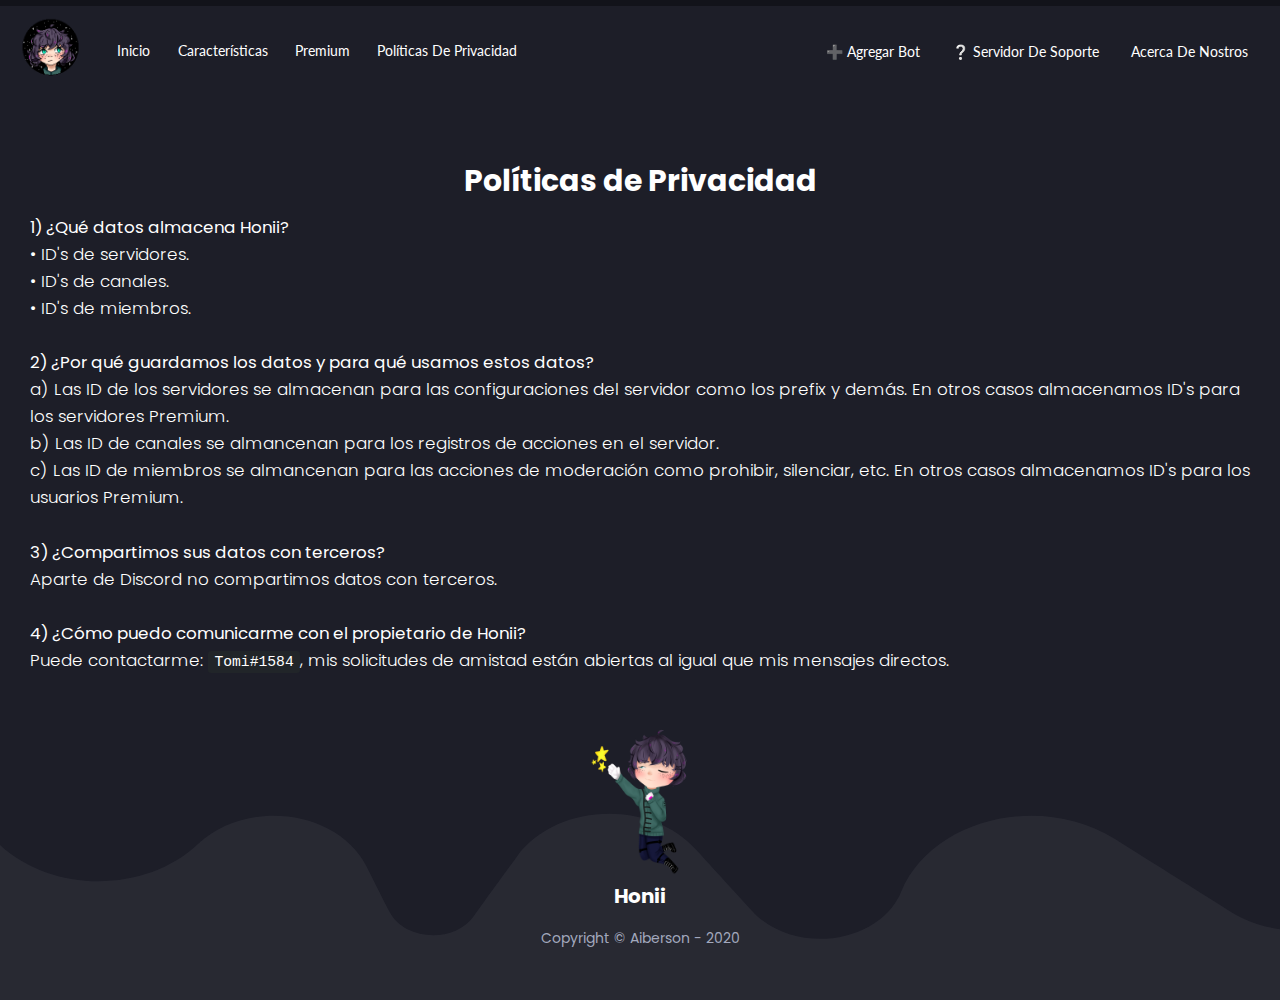
<file: privacy_policies.html>
<!DOCTYPE html><html lang="es"><head><meta charset="UTF-8"><meta name="viewport" content="width=device-width, initial-scale=1, shrink-to-fit=no"><link rel="stylesheet" href="css/bootstrap.min.css"><link rel="stylesheet" href="css/main.css"><link rel="stylesheet" href="css/now-ui-kit.css"><link href="https://fonts.googleapis.com/css?family=Poppins:300,400,600,700,800,900&display=swap" rel="stylesheet"><link href="https://fonts.googleapis.com/css?family=Montserrat:400,600,700,800,900&display=swap" rel="stylesheet"><link href="https://fonts.googleapis.com/css?family=Lato:300,400,600,700,800,900&display=swap" rel="stylesheet"><title>Honii - Privacy Policies</title><link rel="icon" type="img/png" href="assets/KawaiiStar.png"></head><body> <nav class="navbar navbar-expand-lg bg-transparent"> <button class="navbar-toggler" type="button" data-toggle="collapse" data-target="#navbarSupportedContent" aria-controls="navbarSupportedContent" aria-expanded="false" aria-label="Toggle navigation"> <img src="assets/menuIcon.svg" width="20px" height="20px" style="max-width: none !important;"> </button> <img src="assets/Honii_Logo.gif" width="70" height="70"><div class="collapse navbar-collapse" id="navbarSupportedContent" style="margin-left: 20px !important"><ul class="navbar-nav mr-auto"><li class="nav-item active"> <a class="nav-link" href="#/">Inicio <span class="sr-only">(current)</span></a></li><li class="nav-item"> <a class="nav-link" href="features.html">Características</a></li><li class="nav-item"> <a class="nav-link" href="https://www.patreon.com/honii_bot" target="_blank">Premium</a></li><li class="nav-item"> <a class="nav-link" href="privacy_policies.html">Políticas de Privacidad</a></li></ul><div class="nav-item"> <a class="nav-link" href="https://discord.com/oauth2/authorize?client_id=778280886143287308&permissions=1400630518&scope=bot" target="_blank">➕ Agregar Bot</a></div><div class="nav-item"> <a class="nav-link" href="https://discord.gg/4AWFykXNnV" target="_blank">❔ Servidor de Soporte</a></div><div class="nav-item"> <a class="nav-link" href="about.html">Acerca de Nostros</a></div></div> </nav><div class="featuresp"><div class="title">Políticas de Privacidad</div><p> <strong>1) ¿Qué datos almacena Honii?</strong> <br> • ID's de servidores.<br> • ID's de canales.<br> • ID's de miembros.<br><br> <strong>2) ¿Por qué guardamos los datos y para qué usamos estos datos?</strong> <br> a) Las ID de los servidores se almacenan para las configuraciones del servidor como los prefix y demás. En otros casos almacenamos ID's para los servidores Premium.<br> b) Las ID de canales se almancenan para los registros de acciones en el servidor.<br> c) Las ID de miembros se almancenan para las acciones de moderación como prohibir, silenciar, etc. En otros casos almacenamos ID's para los usuarios Premium.<br><br> <strong>3) ¿Compartimos sus datos con terceros?</strong> <br> Aparte de Discord no compartimos datos con terceros.<br><br> <strong>4) ¿Cómo puedo comunicarme con el propietario de Honii?</strong> <br> Puede contactarme: <kbd style="color: white">Tomi#1584</kbd>, mis solicitudes de amistad están abiertas al igual que mis mensajes directos.</p></div><div class="page_end"><div class="footer"><div class="bot-footer"> <img src="assets/ChibiReachingForAStar.png" width="100"><br /><p style="color: white; font-size: 20px; font-weight: bold;">Honii</p> Copyright © Aiberson - 2020</div><br/></div></div></div> <script src="https://code.jquery.com/jquery-3.3.1.slim.min.js" integrity="sha384-q8i/X+965DzO0rT7abK41JStQIAqVgRVzpbzo5smXKp4YfRvH+8abtTE1Pi6jizo" crossorigin="anonymous"></script> <script src="https://cdnjs.cloudflare.com/ajax/libs/popper.js/1.14.7/umd/popper.min.js" integrity="sha384-UO2eT0CpHqdSJQ6hJty5KVphtPhzWj9WO1clHTMGa3JDZwrnQq4sF86dIHNDz0W1" crossorigin="anonymous"></script> <script src="https://stackpath.bootstrapcdn.com/bootstrap/4.3.1/js/bootstrap.min.js" integrity="sha384-JjSmVgyd0p3pXB1rRibZUAYoIIy6OrQ6VrjIEaFf/nJGzIxFDsf4x0xIM+B07jRM" crossorigin="anonymous"></script> <script src="js/now-ui-kit.min.js"></script> </body></html>
</file>
<file: css/main.css>
body {
    font-family: 'Poppins', sans-serif !important;
    background-color: #1D1E28;
    color: #fff;
    -webkit-font-smoothing: antialiased;
    -moz-osx-font-smoothing: grayscale;
    text-rendering: optimizeLegibility;
    border-top: 6px #12131A solid !important;
    font-size: 16px;
	height:100%;
}

.nav-link {
     font-size: 14px !important;
     background: transparent !important;
     font-family: Lato, sans-serif !important;
     text-transform: capitalize !important;
 }
 .nav-link:hover {
     background: transparent !important;
     color: #AD91FF !important;
     font-weight: bold !important;
 }

 .login-btn {
     border: 2px solid #AD91FF !important;
     font-size: 10px !important;
 }
 .login-btn:hover {
     background: #AD91FF !important;
 }
.navbar {
    box-shadow: none !important
}

.navbar-brand {
    font-size: 25px !important
}

.navbar-toggler-icon {
    color: #fff !important
}

.btn {
    border-radius: 10px !important;
    font-size: 16px !important;
    font-weight: 600 !important;
    text-transform: uppercase !important;
}

.btn-primary {
    background-color: #AD91FF!important
}
.btn-secondary {
    background-color: #2C2F33 !important
}
.heading {
    padding: 100px 50px !important;
    color: #fff !important;
}

.title {
    line-height: 90px !important;
    margin-bottom: -2px !important;
    font-size: 36px !important
}

.subtitle {
    color: rgba(255, 255, 255, 0.685) !important;
    font-size: 16px !important;
    font-family: 'Lato', sans-serif;
}


.features {
    text-align: center !important;
    padding: 10px 50px !important;
    background-position: bottom !important;
    background-size: 200% !important;
    background-repeat: no-repeat !important;
}
.features .title {
    font-size: 35px !important;
    color: #ffffff !important;
    line-height: 70px !important;
}

.features .subtitle {
    font-size: 20px !important;
    color: #a2a8bd;
}

.features .card-body {
    text-align: left !important;
}



.cards {
    margin-top: 30px !important;
}

.card {
    border-radius: 5px !important;
    box-shadow: none !important;
}

.card-title {
    font-size: 20px !important;
    font-weight: 500 !important;
    color: #AD91FF !important;
}

.statistics {
    text-align: center !important;
}

.statistics .card-body{
    padding: 0 !important;
    height: 280 !important;
    width: 332 !important;
    max-height: 280 !important;
    max-width: 332 !important;
}

.statistics .title {
    font-size: 40px !important;
    color: #ffffff !important;
    line-height: 70px !important;
}

.statistics .subtitle {
    font-size: 20px !important;
    color: #a2a8bd;
}

.card.statistic {
    background: transparent !important;
    box-shadow: none !important;
    color: #f7f7f7 !important;
}


.page_end {
    background-image: url("../assets/wavy-light-by-nouridio.svg") !important;
    background-position: bottom !important;
    background-size: 200% !important;
    background-repeat: no-repeat !important;
}
.start {
    padding: 60px 50px !important
}

.start .card {
    background: transparent !important;
    color: #f6f9ff !important;
}

.features .card {
    background: #1D1E28;
    border-radius: 22px !important;
    border: 4px solid #AD91FF;
}
.features .card-text {
color: rgba(255, 255, 255, 0.46) !important
}

.features .card-body {
    padding: 40px 40px 40px 30px !important;
}

.navbar-toggler-icon {
    color: #fff !important
}
.footer {
    text-align: center !important;
    padding: 5px 6px !important;
    color: #ecf2ff;
    padding: 30px 30px !important
}

.footer .nouridio {
    font-family: 'Montserrat' !important;
    font-style: normal !important;
    font-weight: 600 !important;
    font-size: 16px !important;
    line-height: 5px !important;
    letter-spacing: 0.15em !important;
    font-variant: small-caps !important;
}

.footer .nouridio a {
    color: #AD91FF !important;
    text-decoration: none !important;
}

.footer .bot-footer {
    text-align: center !important;
    color: #a2a8bd !important
}

.featuresp {
    text-align: relative !important;
/*    background: #AD91FF !important;*/
    padding: 0px 30px !important;
    /*background-image: url("../assets/wavy-dark-by-nouridio.svg") !important;*/
    background-position: bottom !important;
    background-size: 200% !important;
    background-repeat: no-repeat !important;
	color: white;
}
.featuresp .title {
	font-size: 30px !important;
    color: #ffffff !important;
    line-height: 70px !important;
	text-align: center !important;
}




.social-link {
  width: 30px;
  height: 30px;
  border: 1px solid #ddd;
  display: flex;
  align-items: center;
  justify-content: center;
  color: #666;
  border-radius: 50%;
  transition: all 0.3s;
  font-size: 0.9rem;
}

.social-link:hover,
.social-link:focus {
  background: #ddd;
  text-decoration: none;
  color: #555;
}
</file>
